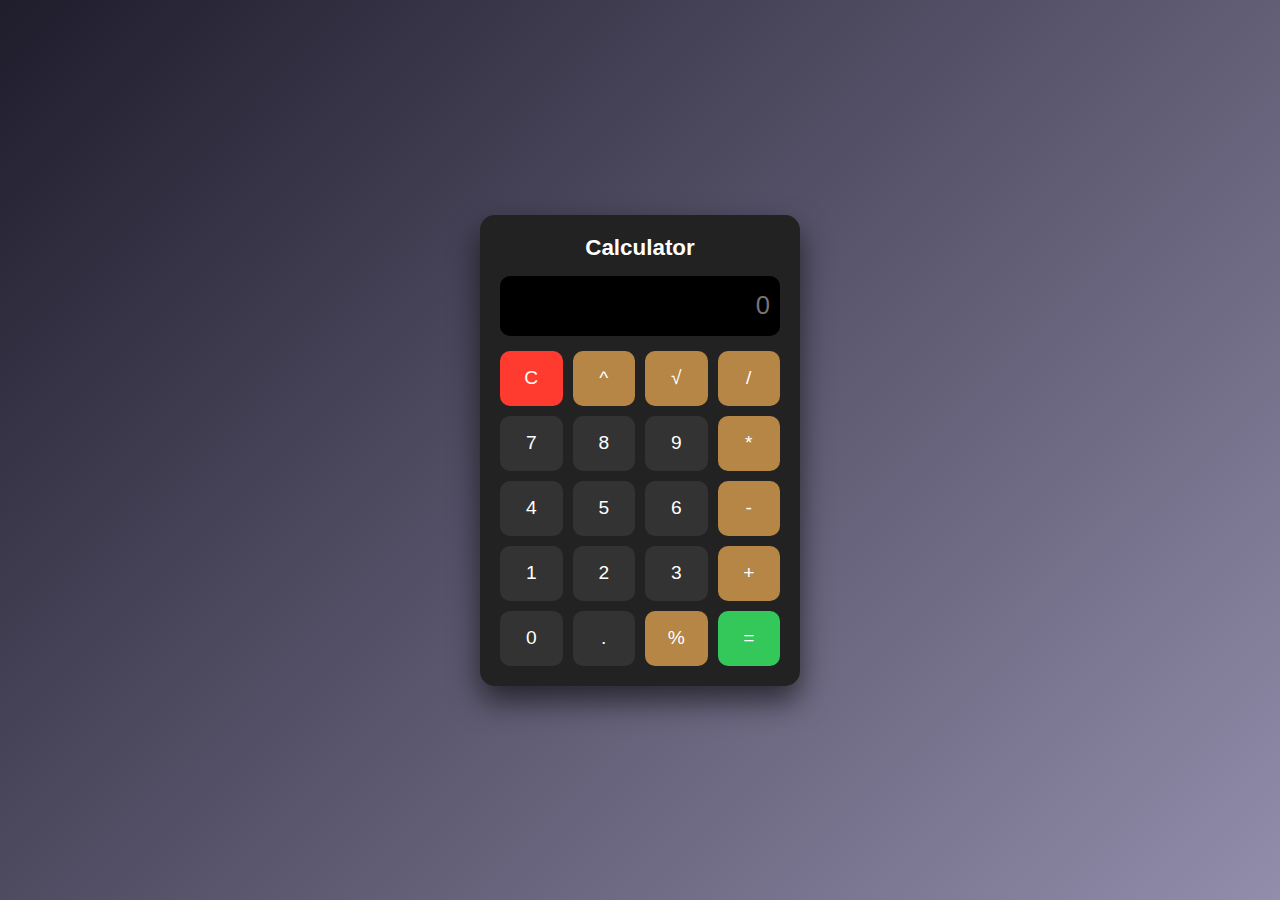
<file: calculator/index.html>
<!DOCTYPE html>
<html lang="en">
<head>
  <meta charset="UTF-8">
  <meta name="viewport" content="width=device-width, initial-scale=1.0">
  <title> Calculator</title>
  <link rel="stylesheet" href="style.css">
</head>
<body>
  <div class="calculator">
      <h1>Calculator</h1>
    <input type="text" id="display" placeholder="0" disabled>
    <div class="buttons">
      
        <button class="clear" id="clear">C</button>
        <button class="operator" data-op="^">^</button>
        <button class="operator" data-op="√">√</button>
        <button class="operator" data-op="/">/</button>

        <button data-num="7">7</button>
        <button data-num="8">8</button>
        <button data-num="9">9</button>
        <button class="operator" data-op="*">*</button>

        <button data-num="4">4</button>
        <button data-num="5">5</button>
        <button data-num="6">6</button>
        <button class="operator" data-op="-">-</button>

        <button data-num="1">1</button>
        <button data-num="2">2</button>
        <button data-num="3">3</button>
        <button class="operator" data-op="+">+</button>

        <button data-num="0">0</button>
        <button data-num=".">.</button>
        <button class="operator" data-op="%">%</button>
        <button class="equal" id="equals">=</button>
    </div>
  </div>

  <script src="script.js"></script>
</body>
</html>
</file>
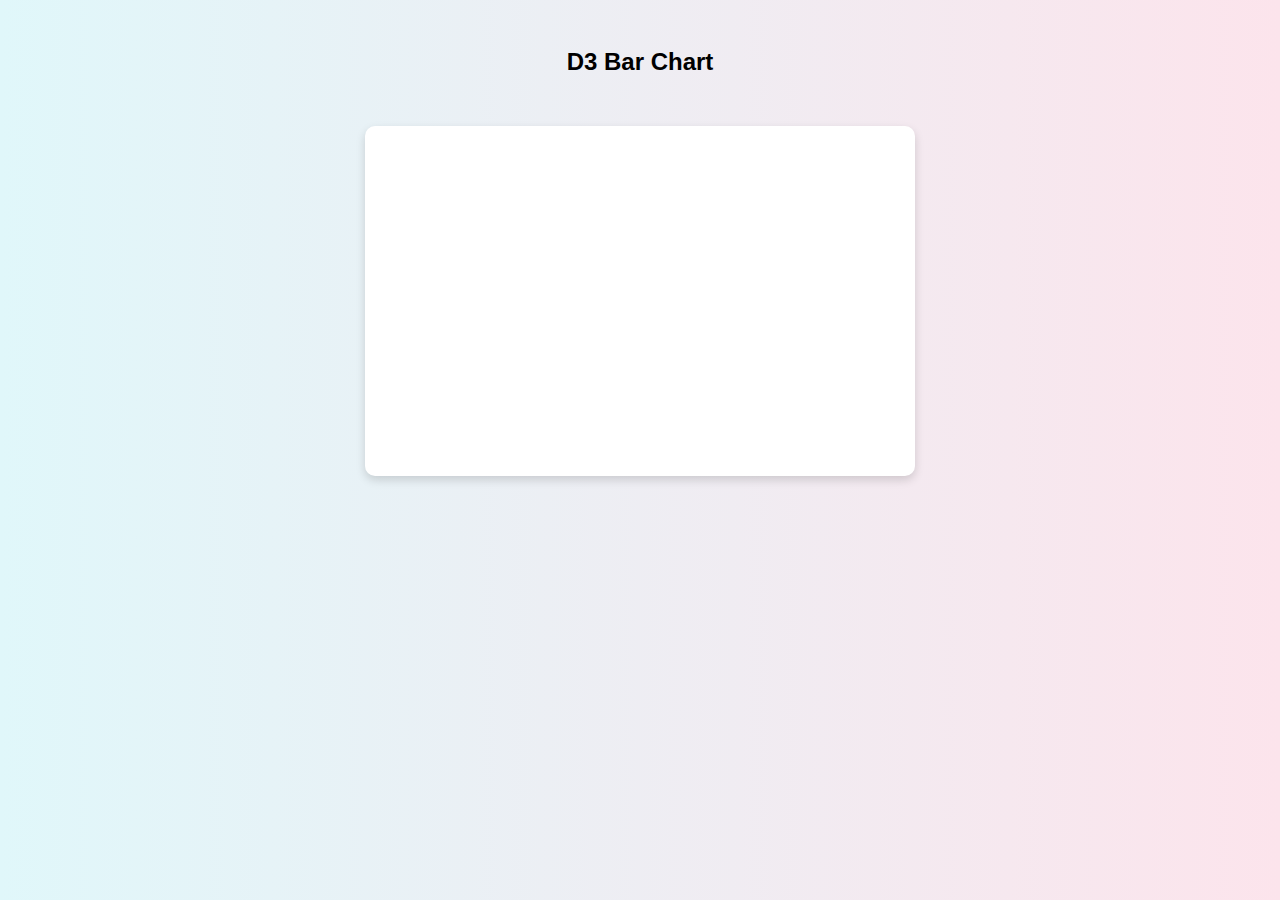
<file: datavisualization/index.html>
<!DOCTYPE html>
<html>
  <head>
    <title>D3 Bar Chart </title>
    <link rel="stylesheet" href="./style.css" />
  </head>
  <body>
    <h2> D3 Bar Chart</h2>

    <svg width="550" height="350"></svg>

    <script src="https://d3js.org/d3.v7.min.js"></script>
    <script src="./script.js"></script>
  </body>
</html>
</file>
<file: calculator/style.css>
* {
  margin: 0;
  padding: 0;
  box-sizing: border-box;
  font-family: 'Segoe UI', Tahoma, sans-serif;
}

body {
  min-height: 100vh;
  display: flex;
  justify-content: center;
  align-items: center;
  background: linear-gradient(135deg, #1f1c2c, #928dab);
}

.calculator {
  background: #222;
  width: 320px;
  padding: 20px;
  border-radius: 15px;
  box-shadow: 0 15px 30px rgba(0, 0, 0, 0.6);
}

.calculator h1 {
  color: #fff;
  text-align: center;
  margin-bottom: 15px;
  font-size: 1.4rem;
}

#display {
  width: 100%;
  height: 60px;
  margin-bottom: 15px;
  padding: 10px;
  font-size: 1.6rem;
  text-align: right;
  border: none;
  border-radius: 10px;
  background: #000;
  color: rgb(124, 177, 124);
}

.buttons {
  display: grid;
  grid-template-columns: repeat(4, 1fr);
  gap: 10px;
}

button {
  height: 55px;
  font-size: 1.2rem;
  border: none;
  border-radius: 10px;
  cursor: pointer;
  background: #333;
  color: #fff;
  transition: all 0.2s ease;
}

button:hover {
  background: #444;
}

button:active {
  transform: scale(0.95);
}


.operator {
  background: #b58645;
  color: #fff;
}

.operator:hover {
  background: #3b3835;
}

.equal {
  background: #34c759;
  color: #fff;
}

.equal:hover {
  background: #2fa94f;
}


.clear {
  background: #ff3b30;
  color: #fff;
}

.clear:hover {
  background: #d73228;
}
</file>
<file: datavisualization/style.css>
body {
  font-family: "Segoe UI", Arial, sans-serif;
  text-align: center;
  background: linear-gradient(to right, #e0f7fa, #fce4ec);
  padding: 20px;
}

svg {
  background-color: #ffffff;
  margin: 30px auto;
  border-radius: 10px;
  box-shadow: 0 4px 10px rgba(0, 0, 0, 0.15);
}

.bar {
  fill: #4caf50;
  transition: fill 0.3s ease;
}

.bar:hover {
  fill: #744909;
}

.axis text {
  font-size: 13px;
  fill: #333;
  font-weight: 500;
}

.axis path,
.axis line {
  stroke: #888;
}
</file>
